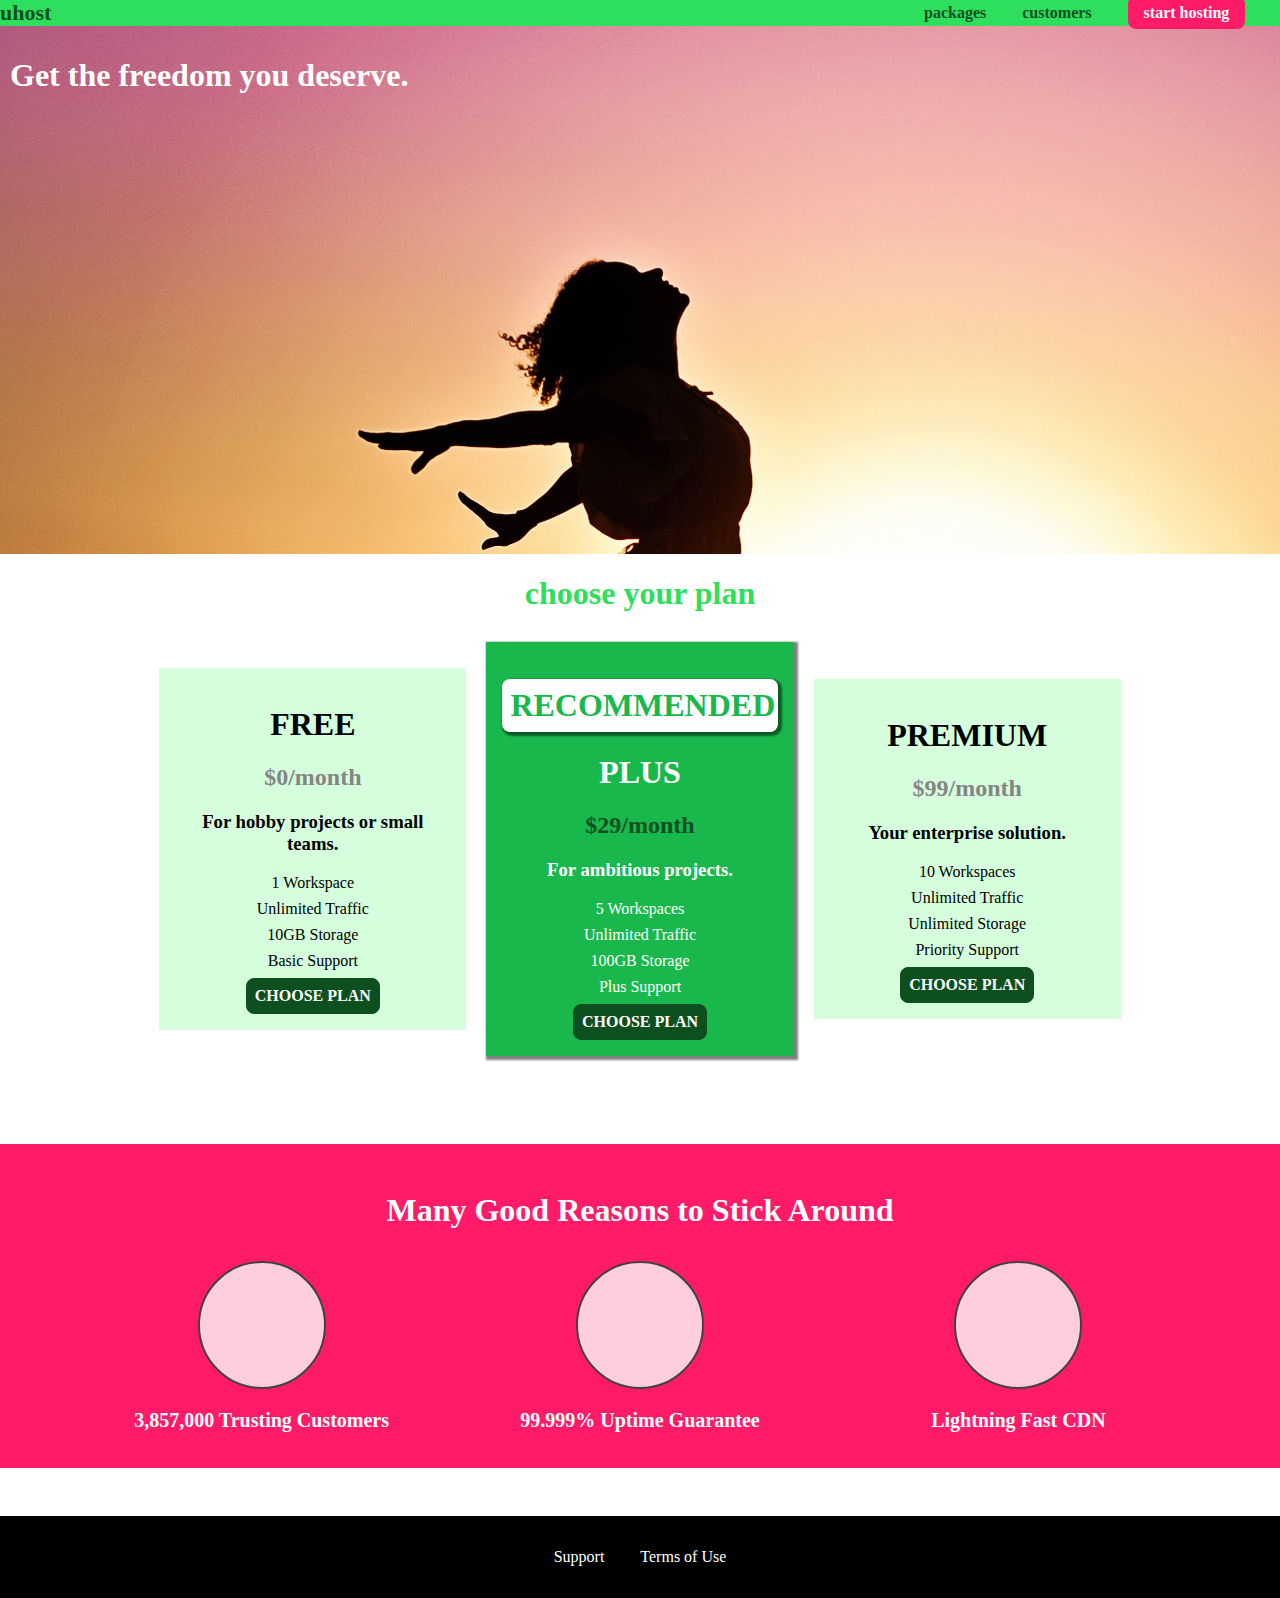
<file: index.html>
<!DOCTYPE html>
<html lang="en">
  <head>
    <meta charset="UTF-8" />
    <meta http-equiv="X-UA-Compatible" content="ie=edge" />
    <title>uHost</title>
    <link rel="shortcut icon" href="favicon.png" />
    <link rel="stylesheet" href="shared.css" />
    <link rel="stylesheet" href="main.css" />
  </head>

  <body>
    <header class="main-header">
      <div><a href="index.html" class="main-header__brand">uhost</a></div>
      <nav class="main-nav">
        <ul class="main-nav__items">
          <li class="main-nav__item">
            <a href="packages/index.html">packages</a>
          </li>
          <li class="main-nav__item">
            <a href="customers/index.html">customers</a>
          </li>
          <li class="main-nav__item main-nav__item--cta">
            <a href="start-hosting/index.html">start hosting</a>
          </li>
        </ul>
      </nav>
    </header>
    <main>
      <section id="product-overview">
        <h1>Get the freedom you deserve.</h1>
      </section>
      <section id="plans">
        <h1 class="section-title">choose your plan</h1>
        <div class="paln__list">
          <article class="plan">
            <h1 class="paln__title">FREE</h1>
            <h2 class="plan__price">$0/month</h2>
            <h3>For hobby projects or small teams.</h3>
            <ul class="plan__features">
              <li>1 Workspace</li>
              <li>Unlimited Traffic</li>
              <li>10GB Storage</li>
              <li>Basic Support</li>
            </ul>
            <div>
              <button class="button">CHOOSE PLAN</button>
            </div>
          </article>
          <article class="plan plan--highlighted">
            <h1 class="plan__annotation">RECOMMENDED</h1>
            <h1 class="paln__title">PLUS</h1>
            <h2 class="plan__price">$29/month</h2>
            <h3>For ambitious projects.</h3>
            <ul class="plan__features">
              <li>5 Workspaces</li>
              <li>Unlimited Traffic</li>
              <li>100GB Storage</li>
              <li>Plus Support</li>
            </ul>
            <div>
              <button class="button">CHOOSE PLAN</button>
            </div>
          </article>
          <article class="plan">
            <h1 class="paln__title">PREMIUM</h1>
            <h2 class="plan__price">$99/month</h2>
            <h3>Your enterprise solution.</h3>
            <ul class="plan__features">
              <li>10 Workspaces</li>
              <li>Unlimited Traffic</li>
              <li>Unlimited Storage</li>
              <li>Priority Support</li>
            </ul>
            <div>
              <button class="button">CHOOSE PLAN</button>
            </div>
          </article>
        </div>
      </section>
      <section id="key-features">
        <h1 class="section-title">Many Good Reasons to Stick Around</h1>
        <ul class="key-feature__list">
          <li class="key-feature">
            <div class="key-feature__image"></div>
            <p class="key-feature__description">3,857,000 Trusting Customers</p>
          </li>
          <li class="key-feature">
            <div class="key-feature__image"></div>
            <p class="key-feature__description">99.999% Uptime Guarantee</p>
          </li>
          <li class="key-feature">
            <div class="key-feature__image"></div>
            <p class="key-feature__description">Lightning Fast CDN</p>
          </li>
        </ul>
      </section>
    </main>
    <footer class="main-footer">
      <nav>
        <ul class="main-footer__links">
          <li class="main-footer__link"><a href="#">Support</a></li>
          <li class="main-footer__link"><a href="#">Terms of Use</a></li>
        </ul>
      </nav>
    </footer>
  </body>
</html>
</file>
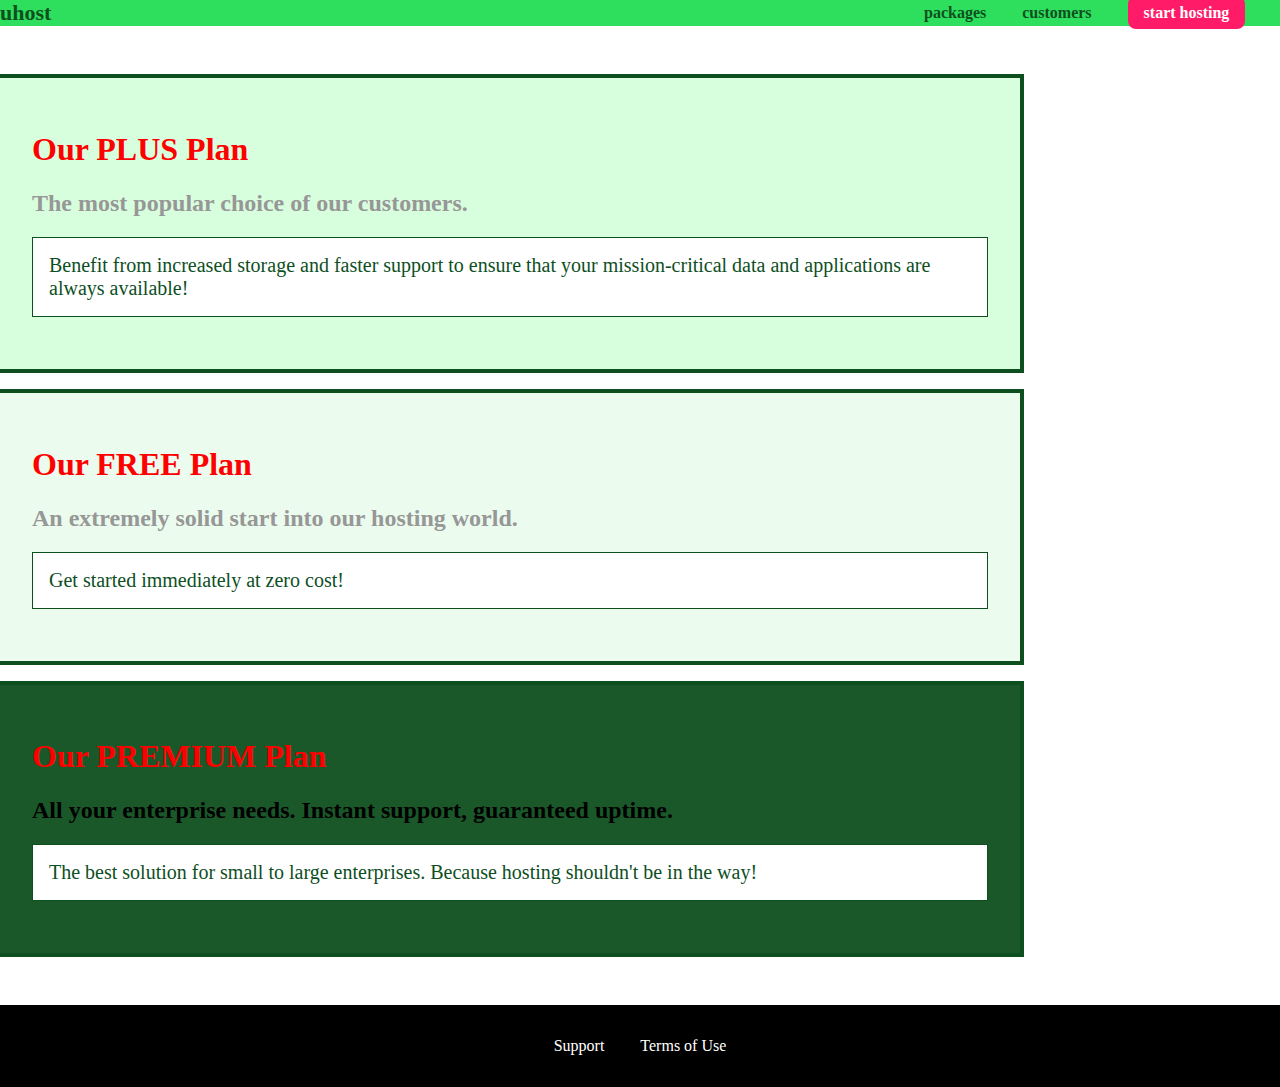
<file: packages/index.html>
<!DOCTYPE html>
<html lang="en">
  <head>
    <meta charset="UTF-8" />
    <meta http-equiv="X-UA-Compatible" content="ie=edge" />
    <title>uHost</title>
    <link rel="shortcut icon" href="favicon.png" />
    <link rel="stylesheet" href="../shared.css" />
    <link rel="stylesheet" href="packages.css" />
  </head>

  <body>
    <header class="main-header">
      <div><a href="../index.html" class="main-header__brand">uhost</a></div>
      <nav class="main-nav">
        <ul class="main-nav__items">
          <li class="main-nav__item">
            <a href="index.html">packages</a>
          </li>
          <li class="main-nav__item">
            <a href="../customers/index.html">customers</a>
          </li>
          <li class="main-nav__item main-nav__item--cta">
            <a href="../start-hosting/index.html">start hosting</a>
          </li>
        </ul>
      </nav>
    </header>
    <main>
      <section class="package" id="plus">
        <a href="#">
          <h1 class="package__title">Our PLUS Plan</h1>
          <h2 class="package__subtitle">
            The most popular choice of our customers.
          </h2>
          <p class="package__info">
            Benefit from increased storage and faster support to ensure that
            your mission-critical data and applications are always available!
          </p>
        </a>
      </section>
      <section class="package" id="free">
        <a href="#">
          <h1 class="package__title">Our FREE Plan</h1>
          <h2 class="package__subtitle">
            An extremely solid start into our hosting world.
          </h2>
          <p class="package__info">Get started immediately at zero cost!</p>
        </a>
      </section>
      <section class="package" id="premium">
        <a href="#">
          <h1 class="package__title">Our PREMIUM Plan</h1>
          <h2 lass="package__subtitle">
            All your enterprise needs. Instant support, guaranteed uptime.
          </h2>
          <p class="package__info">
            The best solution for small to large enterprises. Because hosting
            shouldn't be in the way!
          </p>
        </a>
      </section>
    </main>
    <footer class="main-footer">
      <nav>
        <ul class="main-footer__links">
          <li class="main-footer__link"><a href="#">Support</a></li>
          <li class="main-footer__link"><a href="#">Terms of Use</a></li>
        </ul>
      </nav>
    </footer>
  </body>
</html>
</file>
<file: shared.css>
* {
  box-sizing: border-box;
}

body {
  margin: 0;
}

.main-header {
  width: 100%;
  background: #2ddf5c;
  border: 8px 16px;
}
.main-header > div {
  display: inline-block;
  vertical-align: middle;
}
.main-nav {
  display: inline-block;
  text-align: right;
  width: calc(100% - 74px);
  vertical-align: middle;
}

.main-nav__item {
  display: inline-block;
  margin: 0px 16px;
}
.main-nav__item a {
  text-decoration: none;
  color: #0e4f1f;
  font-weight: bold;
  padding: 3px 0px;
}

/* .main-nav__item a::after {
  content: "  click";
  color: black;
} */
.main-nav__item a:hover,
.main-nav__item a:active {
  color: white;
  border-bottom: 5px solid white;
}

.main-nav__items {
  margin: 0;
  padding: 0;
  list-style: none;
}
.main-header__brand {
  color: #0e4f1f;
  text-decoration: none;
  font-weight: bold;
  font-size: 22px;
}

.main-nav__item--cta a {
  color: white;
  background: #ff1b68;
  padding: 8px 16px;
  border-radius: 8px;
}

.main-nav__item--cta a:hover,
.main-nav__item--cta a:active {
  color: #ff1b68;
  background: white;
  border: none;
}

.main-footer {
  background-color: black;
  padding: 32px;
  margin-top: 48px;
}
.main-footer__links {
  list-style: none;
  margin: 0%;
  padding: 0%;
  text-align: center;
}
.main-footer__link {
  display: inline-block;
  margin: 0 16px;
}
.main-footer__link a {
  color: white;
  text-decoration: none;
}

.main-footer__link a:hover,
.main-footer__link a:active {
  color: #ccc;
}
</file>
<file: main.css>
#product-overview {
  background: url("freedom.jpg");
  padding: 10px;
  width: 100%;
  height: 528px;
}
.section-title {
  color: #2ddf5c;
  text-align: center;
}
.plan {
  background: #d5ffdc;
  text-align: center;
  padding: 16px;
  margin: 8px;
  display: inline-block;
  width: 30%;
  vertical-align: middle;
}
.plan--highlighted {
  background: #19b84c;
  color: white;
  box-shadow: 2px 2px 2px 2px rgb(0, 0, 0, 0.5);
}
.plan__annotation {
  background: white;
  color: #19b84c;
  padding: 8px;
  box-shadow: 2px 2px 2px 2px rgb(0, 0, 0, 0.5);
  border-radius: 8px;
}
.plan__title {
  color: #0e4f1f;
}
.plan__price {
  color: #858585;
}
.plan--highlighted .plan__title {
  color: white;
}

.plan--highlighted .plan__price {
  color: #0e4f1f;
}
.plan__features {
  list-style: none;
  margin: 0;
  padding: 0;
}
.plan__features li {
  margin-bottom: 8px;
}
.button {
  background: #0e4f1f;
  color: white;
  font: inherit;
  border: 1.5px solid #0e4f1f;
  padding: 8px;
  border-radius: 8px;
  font-weight: bold;
  cursor: pointer;
}
.button:hover.button:active {
  background: white;
  color: #0e4f1f;
}
.button:focus {
  outline: none;
}
#key-features {
  background: #ff1b68;
  margin-top: 80px;
  padding: 16px;
}
#key-features .section-title {
  color: white;
  margin: 32px;
}

.key-feature__list {
  list-style: none;
  padding: 0%;
  margin: 0;
  text-align: center;
}

.key-feature {
  display: inline-block;
  width: 30%;
  vertical-align: top;
}
.key-feature__image {
  background: #ffcede;
  width: 128px;
  height: 128px;
  border: 2px solid #424242;
  border-radius: 50%;
  margin: auto;
}
.key-feature__description {
  text-align: center;
  font-weight: bold;
  color: white;
  font-size: 20px;
}

#product-overview h1 {
  color: white;
}

.paln__list {
  width: 80%;
  margin: auto;
  text-align: center;
}
</file>
<file: packages/packages.css>
main {
  padding-top: 32px;
}
.package {
  width: 80%;
  border: 4px solid #0e4f1f;
  margin: 16px 0;
  border-left: none;
}
.package:hover,
.package:active {
  box-shadow: 2px 2px 2px 2px rgba(0, 0, 0, 0, 0.5);
  border-color: #ff5454;
}
.package a {
  text-decoration: none;
  color: inherit;
  display: block;
  padding: 32px;
}
.package__title {
  color: red;
}
.package__subtitle {
  color: #979797;
}
.package__info {
  padding: 16px;
  border: 1px solid #0e4f1f;
  font-size: 20px;
  color: #0e4f1f;
  background: white;
}
#plus {
  background: rgba(213, 255, 220, 0.95);
}
#free {
  background: rgba(234, 252, 237, 0.95);
}
#premium {
  background: rgba(14, 79, 31, 0.95);
}
#premium .package__subtitle {
  color: #bbb;
}
</file>
